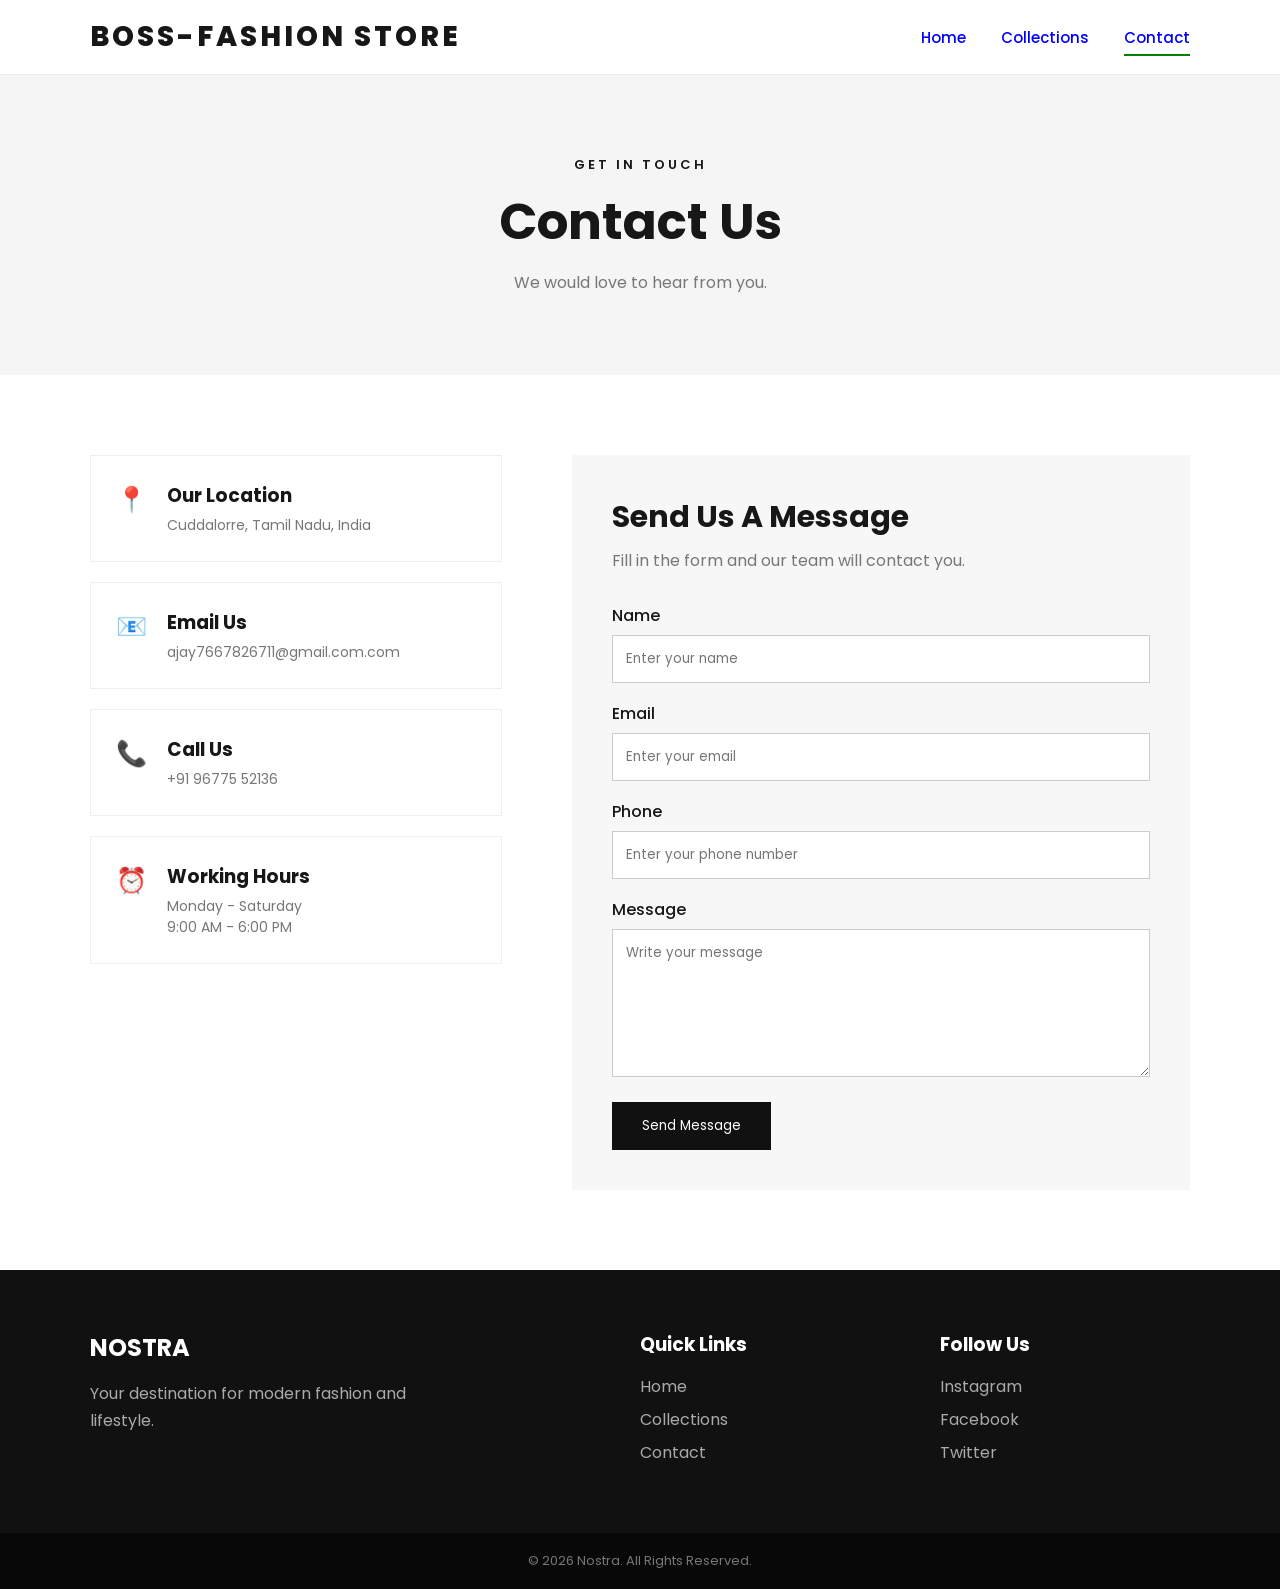
<file: contact.html>
<!DOCTYPE html>
<html lang="en">
<head>
    <meta charset="UTF-8">
    <meta name="viewport" content="width=device-width, initial-scale=1.0">
    <title>Nostra - Contact</title>
    <link rel="stylesheet" href="style.css">
</head>
<body>

<header class="header">
    <div class="logo">BOSS-FASHION STORE</div>

    <nav class="navbar">
        <a href="index.html">Home</a>
        <a href="collections.html">Collections</a>
        <a href="contact.html" class="active">Contact</a>
    </nav>

    <button class="menu-btn" onclick="toggleMenu()">☰</button>
</header>

<section class="page-banner">
    <p>GET IN TOUCH</p>
    <h1>Contact Us</h1>
    <p>We would love to hear from you.</p>
</section>

<section class="contact-section">

    <div class="contact-info">

        <div class="contact-card">
            <span>📍</span>
            <div>
                <h3>Our Location</h3>
                <p>Cuddalorre, Tamil Nadu, India</p>
            </div>
        </div>

        <div class="contact-card">
            <span>📧</span>
            <div>
                <h3>Email Us</h3>
                <p>ajay7667826711@gmail.com.com</p>
            </div>
        </div>

        <div class="contact-card">
            <span>📞</span>
            <div>
                <h3>Call Us</h3>
                <p>+91 96775 52136</p>
            </div>
        </div>

        <div class="contact-card">
            <span>⏰</span>
            <div>
                <h3>Working Hours</h3>
                <p>Monday - Saturday<br>9:00 AM - 6:00 PM</p>
            </div>
        </div>

    </div>

    <div class="contact-form-box">
        <h2>Send Us A Message</h2>
        <p>Fill in the form and our team will contact you.</p>

        <form id="contactForm" onsubmit="submitContact(event)">

            <div class="form-group">
                <label>Name</label>
                <input type="text" id="name" placeholder="Enter your name">
                <small id="nameError"></small>
            </div>

            <div class="form-group">
                <label>Email</label>
                <input type="email" id="email" placeholder="Enter your email">
                <small id="emailError"></small>
            </div>

            <div class="form-group">
                <label>Phone</label>
                <input type="tel" id="phone" placeholder="Enter your phone number">
                <small id="phoneError"></small>
            </div>

            <div class="form-group">
                <label>Message</label>
                <textarea id="message" rows="6" placeholder="Write your message"></textarea>
                <small id="messageError"></small>
            </div>

            <button type="submit" class="submit-btn">Send Message</button>

            <p id="contactSuccess"></p>

        </form>
    </div>

</section>

<footer class="footer">
    <div>
        <h2>NOSTRA</h2>
        <p>Your destination for modern fashion and lifestyle.</p>
    </div>

    <div>
        <h3>Quick Links</h3>
        <a href="index.html">Home</a>
        <a href="collections.html">Collections</a>
        <a href="contact.html">Contact</a>
    </div>

    <div>
        <h3>Follow Us</h3>
        <div class="socials">
            <a href="#">Instagram</a>
            <a href="#">Facebook</a>
            <a href="#">Twitter</a>
        </div>
    </div>
</footer>

<div class="copyright">
    © 2026 Nostra. All Rights Reserved.
</div>

<script src="script.js"></script>
</body>
</html>
</file>
<file: style.css>
@import url('https://fonts.googleapis.com/css2?family=Poppins:wght@300;400;500;600;700;800&display=swap');

* {
    margin: 0;
    padding: 0;
    box-sizing: border-box;
}

html {
    scroll-behavior: smooth;
}

body {
    font-family: 'Poppins', sans-serif;
    color: #171717;
    background: #fff;
}

a {
    text-decoration: none;
    color: inherit;
}

img {
    width: 100%;
    display: block;
}

button,
input,
textarea {
    font-family: inherit;
}

.header {
    height: 75px;
    display: flex;
    align-items: center;
    justify-content: space-between;
    padding: 0 7%;
    background: #fff;
    border-bottom: 1px solid #eee;
    position: sticky;
    top: 0;
    z-index: 1000;
}

.logo {
    font-size: 28px;
    font-weight: 800;
    letter-spacing: 3px;
}

.navbar {
    display: flex;
    gap: 35px;
    color: blue;
    
}

.navbar a {
    font-size: 15px;
    font-weight: 500;
    position: relative;
}

.navbar a::after {
    content: "";
    position: absolute;
    width: 0;
    height: 2px;
    left: 0;
    bottom: -7px;
    background: green;
    transition: 0.3s;
}

.navbar a:hover::after,
.navbar a.active::after {
    width: 100%;
}

.cart {
    font-size: 20px;
}

.cart span {
    background: #111;
    color: white;
    border-radius: 50%;
    padding: 2px 7px;
    font-size: 12px;
}

.menu-btn {
    display: none;
    border: 0;
    background: none;
    font-size: 25px;
    cursor: pointer;
}

/* HERO */

.hero {
    min-height: 600px;
    display: grid;
    grid-template-columns: 1fr 1fr;
    background: #f5f5f5;
}

.hero-content {
    display: flex;
    flex-direction: column;
    justify-content: center;
    padding: 70px 10%;
}

.hero-small,
.page-banner p:first-child,
.offer p:first-child {
    font-size: 13px;
    font-weight: 600;
    letter-spacing: 3px;
}

.hero-content h1 {
    font-size: clamp(42px, 5vw, 72px);
    line-height: 1.05;
    margin: 20px 0;
}

.hero-content > p:not(.hero-small) {
    color: #666;
    max-width: 500px;
    line-height: 1.8;
}

.hero-image {
    min-height: 600px;
}

.hero-image img {
    height: 100%;
    object-fit: cover;
}

.btn {
    display: inline-block;
    width: fit-content;
    margin-top: 30px;
    padding: 14px 30px;
    background: #111;
    color: #fff;
    font-weight: 600;
    transition: 0.3s;
}

.btn:hover {
    background: #444;
    transform: translateY(-2px);
}

/* FEATURES */

.features {
    display: grid;
    grid-template-columns: repeat(4, 1fr);
    gap: 20px;
    padding: 70px 7%;
    background: #fff;
}

.feature {
    text-align: center;
    padding: 20px;
}

.feature span {
    font-size: 35px;
}

.feature h3 {
    margin: 12px 0 8px;
}

.feature p {
    color: #777;
    font-size: 14px;
}

/* CATEGORIES */

.categories,
.shop-section {
    padding: 80px 7%;
}

.section-title {
    text-align: center;
    margin-bottom: 40px;
}

.section-title p {
    font-size: 12px;
    letter-spacing: 3px;
    font-weight: 600;
}

.section-title h2 {
    font-size: 35px;
    margin-top: 8px;
}

.category-grid {
    display: grid;
    grid-template-columns: repeat(4, 1fr);
    gap: 20px;
}

.category-card {
    height: 400px;
    position: relative;
    overflow: hidden;
    background: #ddd;
}

.category-card img {
    height: 100%;
    object-fit: cover;
    transition: 0.5s;
}

.category-card:hover img {
    transform: scale(1.08);
}

.category-card::after {
    content: "";
    position: absolute;
    inset: 0;
    background: linear-gradient(transparent, rgba(0,0,0,.7));
}

.category-card div {
    position: absolute;
    bottom: 25px;
    left: 25px;
    color: white;
    z-index: 2;
}

.category-card h3 {
    font-size: 25px;
    margin-bottom: 5px;
}

/* OFFER */

.offer {
    min-height: 350px;
    background:
        linear-gradient(rgba(0,0,0,.55), rgba(0,0,0,.55)),
        url("https://images.unsplash.com/photo-1441984904996-e0b6ba687e04?auto=format&fit=crop&w=1600&q=80")
        center/cover;
    display: flex;
    align-items: center;
    justify-content: center;
    text-align: center;
    color: white;
}

.offer h2 {
    font-size: 50px;
    margin: 10px 0;
}

.light-btn {
    background: white;
    color: #111;
}

/* NEWSLETTER */

.newsletter {
    text-align: center;
    padding: 80px 20px;
    background: #f6f6f6;
}

.newsletter h2 {
    font-size: 32px;
}

.newsletter p {
    color: #777;
    margin: 10px 0 25px;
}

.newsletter form {
    display: flex;
    max-width: 550px;
    margin: auto;
}

.newsletter input {
    flex: 1;
    padding: 15px;
    border: 1px solid #ccc;
    outline: none;
}

.newsletter button {
    border: 0;
    background: #111;
    color: white;
    padding: 0 25px;
    cursor: pointer;
}

#subscribeMessage {
    color: green;
    font-weight: 600;
}

/* BANNER */

.page-banner {
    padding: 80px 20px;
    text-align: center;
    background: #f5f5f5;
}

.page-banner h1 {
    font-size: 50px;
    margin: 10px 0;
}

.page-banner p:last-child {
    color: #777;
}

/* SHOP */

.shop-tools {
    display: flex;
    justify-content: space-between;
    align-items: center;
    gap: 30px;
    margin-bottom: 45px;
}

.search-box {
    width: 350px;
    position: relative;
}

.search-box input {
    width: 100%;
    padding: 14px 45px 14px 18px;
    border: 1px solid #ccc;
    outline: none;
}

.search-box span {
    position: absolute;
    right: 15px;
    top: 12px;
}

.filter-buttons {
    display: flex;
    flex-wrap: wrap;
    gap: 10px;
}

.filter-btn {
    border: 1px solid #ccc;
    background: white;
    padding: 11px 18px;
    cursor: pointer;
    transition: .3s;
}

.filter-btn:hover,
.active-filter {
    background: #111;
    color: white;
    border-color: #111;
}

/* PRODUCTS */

.product-grid {
    display: grid;
    grid-template-columns: repeat(4, 1fr);
    gap: 25px;
}

.product-card {
    border: 1px solid #eee;
    background: white;
    overflow: hidden;
    transition: .3s;
}

.product-card:hover {
    transform: translateY(-7px);
    box-shadow: 0 10px 30px rgba(0,0,0,.08);
}

.product-image {
    height: 320px;
    position: relative;
    overflow: hidden;
    background: #f5f5f5;
}

.product-image img {
    height: 100%;
    object-fit: cover;
    transition: .5s;
}

.product-card:hover .product-image img {
    transform: scale(1.05);
}

.badge {
    position: absolute;
    z-index: 2;
    top: 15px;
    left: 15px;
    padding: 5px 10px;
    background: #111;
    color: white;
    font-size: 11px;
    font-weight: 600;
}

.badge.sale {
    background: #e63946;
}

.product-info {
    padding: 18px;
}

.product-info > p {
    color: #888;
    font-size: 12px;
    margin-bottom: 5px;
}

.product-info h3 {
    font-size: 16px;
    margin-bottom: 8px;
}

.rating {
    color: #f5a623;
    font-size: 13px;
    margin-bottom: 10px;
}

.product-info strong {
    display: block;
    font-size: 18px;
    margin-bottom: 15px;
}

.product-info button {
    width: 100%;
    border: none;
    background: #111;
    color: white;
    padding: 11px;
    cursor: pointer;
}

.product-info button:hover {
    background: #444;
}

.no-products {
    display: none;
    text-align: center;
    padding: 50px;
}

.no-products p {
    color: #777;
    margin-top: 10px;
}

/* CONTACT */

.contact-section {
    padding: 80px 7%;
    display: grid;
    grid-template-columns: .8fr 1.2fr;
    gap: 70px;
}

.contact-info {
    display: flex;
    flex-direction: column;
    gap: 20px;
}

.contact-card {
    display: flex;
    gap: 20px;
    padding: 25px;
    border: 1px solid #eee;
}

.contact-card > span {
    font-size: 25px;
}

.contact-card h3 {
    margin-bottom: 5px;
}

.contact-card p {
    color: #777;
    font-size: 14px;
}

.contact-form-box {
    padding: 40px;
    background: #f7f7f7;
}

.contact-form-box h2 {
    font-size: 30px;
}

.contact-form-box > p {
    color: #777;
    margin: 8px 0 30px;
}

.form-group {
    margin-bottom: 18px;
}

.form-group label {
    display: block;
    margin-bottom: 7px;
    font-weight: 500;
}

.form-group input,
.form-group textarea {
    width: 100%;
    border: 1px solid #ccc;
    padding: 13px;
    outline: none;
    resize: vertical;
}

.form-group input:focus,
.form-group textarea:focus {
    border-color: #111;
}

.form-group small {
    display: block;
    color: #e63946;
    margin-top: 5px;
}

.submit-btn {
    border: none;
    background: #111;
    color: white;
    padding: 14px 30px;
    cursor: pointer;
}

#contactSuccess {
    color: green;
    font-weight: 600;
}

/* FOOTER */

.footer {
    background: #111;
    color: white;
    padding: 60px 7%;
    display: grid;
    grid-template-columns: 2fr 1fr 1fr;
    gap: 50px;
}

.footer h2,
.footer h3 {
    margin-bottom: 15px;
}

.footer p {
    color: #aaa;
    max-width: 350px;
    line-height: 1.7;
}

.footer > div:nth-child(2) a {
    display: block;
    color: #aaa;
    margin: 8px 0;
}

.socials {
    display: flex;
    flex-direction: column;
    gap: 8px;
    color: #aaa;
}

.copyright {
    text-align: center;
    padding: 18px;
    background: #080808;
    color: #777;
    font-size: 13px;
}

/* RESPONSIVE */

@media (max-width: 1000px) {

    .category-grid,
    .product-grid {
        grid-template-columns: repeat(3, 1fr);
    }

    .features {
        grid-template-columns: repeat(2, 1fr);
    }

    .contact-section {
        grid-template-columns: 1fr;
    }
}

@media (max-width: 768px) {

    .header {
        padding: 0 5%;
    }

    .navbar {
        display: none;
        position: absolute;
        top: 75px;
        left: 0;
        width: 100%;
        padding: 25px;
        background: white;
        flex-direction: column;
        gap: 20px;
        border-bottom: 1px solid #eee;
    }

    .navbar.show {
        display: flex;
    }

    .menu-btn {
        display: block;
    }

    .cart {
        margin-left: auto;
        margin-right: 20px;
    }

    .hero {
        grid-template-columns: 1fr;
    }

    .hero-content {
        min-height: 450px;
        padding: 60px 8%;
    }

    .hero-image {
        min-height: 400px;
    }

    .category-grid,
    .product-grid {
        grid-template-columns: repeat(2, 1fr);
    }

    .shop-tools {
        flex-direction: column;
        align-items: stretch;
    }

    .search-box {
        width: 100%;
    }

    .filter-buttons {
        justify-content: center;
    }

    .page-banner h1 {
        font-size: 40px;
    }

    .footer {
        grid-template-columns: 1fr 1fr;
    }
}

@media (max-width: 500px) {

    .logo {
        font-size: 22px;
    }

    .hero-content h1 {
        font-size: 40px;
    }

    .features {
        grid-template-columns: 1fr;
        padding: 50px 7%;
    }

    .category-grid,
    .product-grid {
        grid-template-columns: 1fr;
    }

    .category-card {
        height: 350px;
    }

    .product-image {
        height: 350px;
    }

    .offer h2 {
        font-size: 38px;
    }

    .newsletter form {
        flex-direction: column;
        gap: 10px;
    }

    .newsletter button {
        padding: 14px;
    }

    .contact-section {
        padding: 50px 5%;
    }

    .contact-form-box {
        padding: 25px;
    }

    .footer {
        grid-template-columns: 1fr;
    }
}
</file>
